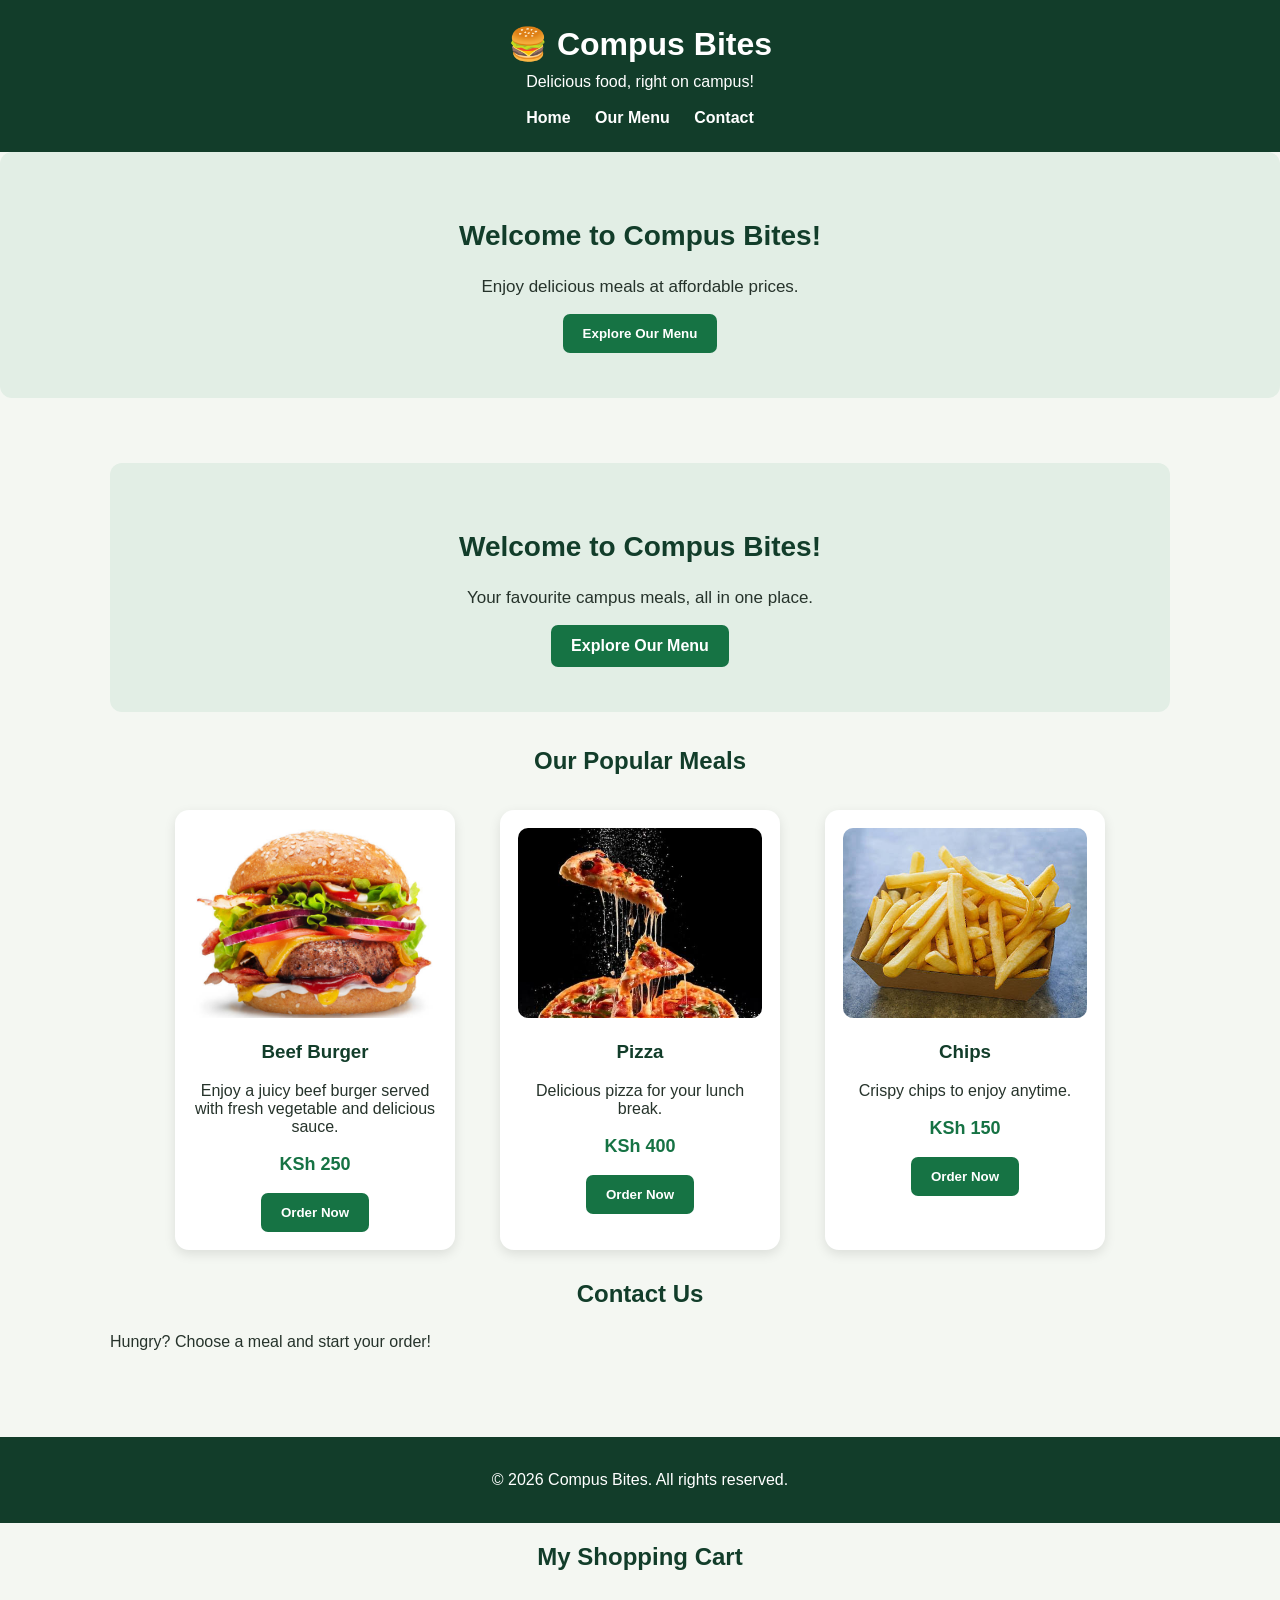
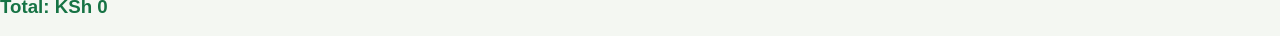
<file: Index.html>
<!DOCTYPE html>
<html lang="en">
<head>
    <meta charset="UTF-8">
    <meta name="viewport" content="width=device-width, initial-scale=1.0">
    <title>Compus Bites</title>
    <link rel="stylesheet" href="style.css">
</head>
<body>

    <header>
        <h1>🍔 Compus Bites</h1>
        <p>Delicious food, right on campus!</p>

        <nav>
            <a href="#home">Home</a>
            <a href="#menu">Our Menu</a>
            <a href="#contact">Contact</a>
        </nav>
    </header>

<section class="welcome">
    <h2>Welcome to Compus Bites!</h2>
    <p>Enjoy delicious meals at affordable prices.</p>
    <a href="products.html">
        <button>Explore Our Menu</button>
    </a>
</section>
    <main id="home">
        <section class="welcome">
            <h2>Welcome to Compus Bites!</h2>
            <p>Your favourite campus meals, all in one place.</p>
            <a class="order-button" href="#menu">Explore Our Menu</a>
        </section>

        <section id="menu">
            <h2>Our Popular Meals</h2>

            <div class="food-container">


                <div class="food-card">
                    <div class="food-picture">
<img src="burger.jpg"
alt="Beef Burger">
</div>
                    <h3>Beef Burger</h3>
                    <p>Enjoy a juicy beef burger served with fresh vegetable and delicious sauce.</p>
                    <p class="price">KSh 250</p>
                    <button onclick="orderFood('Beef Burger', 250)">Order Now</button>
                </div>

                <div class="food-card">
                    <div class="food-picture">
<img src="pizza.jpg"
alt="pizza">
</div>
                    <h3>Pizza</h3>
                    <p>Delicious pizza for your lunch break.</p>
                    <p class="price">KSh 400</p>
                    <button onclick="orderFood('Pizza', 400)">Order Now</button>
                </div>

                <div class="food-card">
                    <div class="food-picture">
<img src="chips.jpg"
alt="chips">
</div>
                    <h3>Chips</h3>
                    <p>Crispy chips to enjoy anytime.</p>
                    <p class="price">KSh 150</p>
                    <button onclick="orderFood('Chips', 150)">Order Now</button>
                </div>

            </div>
        </section>

        <section id="contact">
            <h2>Contact Us</h2>
            <p>Hungry? Choose a meal and start your order!</p>
        </section>
    </main>

    <footer>
    <p>&copy; 2026 Compus Bites. All rights reserved.</p>
</footer>

<script>
let cart = [];
let total = 0;

function displayCart() {
    total = 0;

    document.getElementById("cartItems").innerHTML =
        cart.map((item, index) => {
            total += item.price;

            return `<li>
                ${item.name} - KSh ${item.price}
                <button onclick="removeItem(${index})">
                    Remove
                </button>
            </li>`;
        }).join("");

    document.getElementById("cartTotal").innerText =
        "Total: KSh " + total;
}

function orderFood(foodName, price) {
    cart.push({name: foodName, price: price});
    displayCart();
}

function removeItem(index) {
    cart.splice(index, 1);
    displayCart();
}
</script>

<h2>My Shopping Cart</h2>
<ul id="cartItems"></ul>
<h3 id="cartTotal">Total: KSh 0</h3>

</body>
</html>
</file>
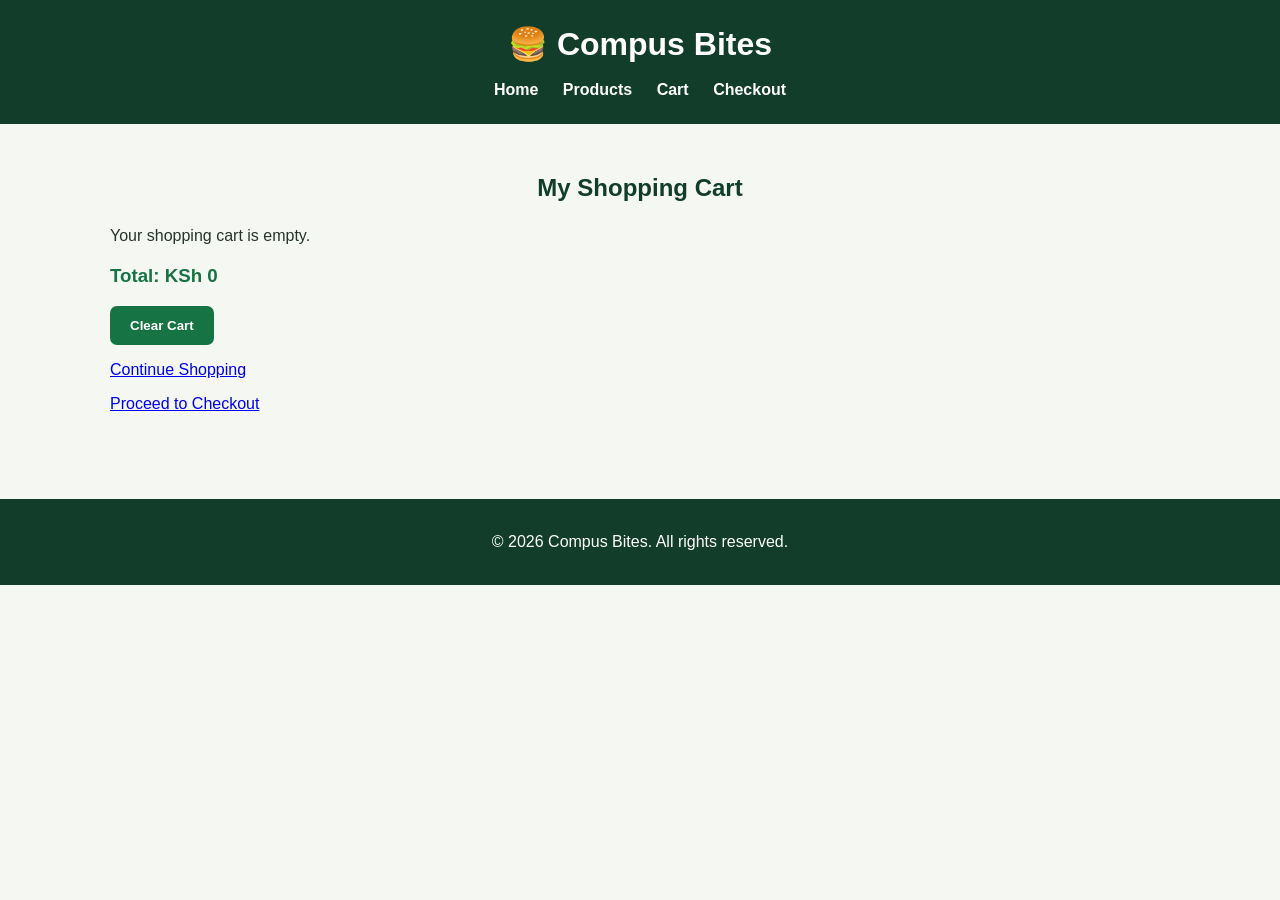
<file: cart.html>
<!DOCTYPE html>
<html lang="en">
<head>
    <meta charset="UTF-8">
    <meta name="viewport" content="width=device-width, initial-scale=1.0">
    <title>Compus Bites - Shopping Cart</title>
    <link rel="stylesheet" href="style.css">
</head>
<body>

<header>
    <h1>🍔 Compus Bites</h1>
    <nav>
        <a href="index.html">Home</a>
        <a href="products.html">Products</a>
        <a href="cart.html">Cart</a>
        <a href="checkout.html">Checkout</a>
    </nav>
</header>

<main>
    <h2>My Shopping Cart</h2>

    <div id="cartItems"></div>

    <h3 id="cartTotal">Total: KSh 0</h3>

    <button onclick="clearCart()">Clear Cart</button>

    <p>
        <a href="products.html">Continue Shopping</a>
    </p>

    <p>
        <a href="checkout.html">Proceed to Checkout</a>
    </p>

</main>

<footer>
    <p>&copy; 2026 Compus Bites. All rights reserved.</p>
</footer>

<script>

function displayCart() {

    let cart = JSON.parse(localStorage.getItem("cart")) || [];

    let total = 0;

    let cartItems = document.getElementById("cartItems");

    cartItems.innerHTML = "";

    if (cart.length === 0) {
        cartItems.innerHTML = "<p>Your shopping cart is empty.</p>";
    }

    cart.forEach((item, index) => {

        total += item.price;

        cartItems.innerHTML += `
            <div class="food-card">
                <h3>${item.name}</h3>
                <p>KSh ${item.price}</p>
                <button onclick="removeItem(${index})">
                    Remove
                </button>
            </div>
        `;

    });

    document.getElementById("cartTotal").innerText =
        "Total: KSh " + total;

}

function removeItem(index) {

    let cart = JSON.parse(localStorage.getItem("cart")) || [];

    cart.splice(index, 1);

    localStorage.setItem("cart", JSON.stringify(cart));

    displayCart();

}

function clearCart() {

    localStorage.removeItem("cart");

    displayCart();

}

displayCart();

</script>

</body>
</html>
</file>
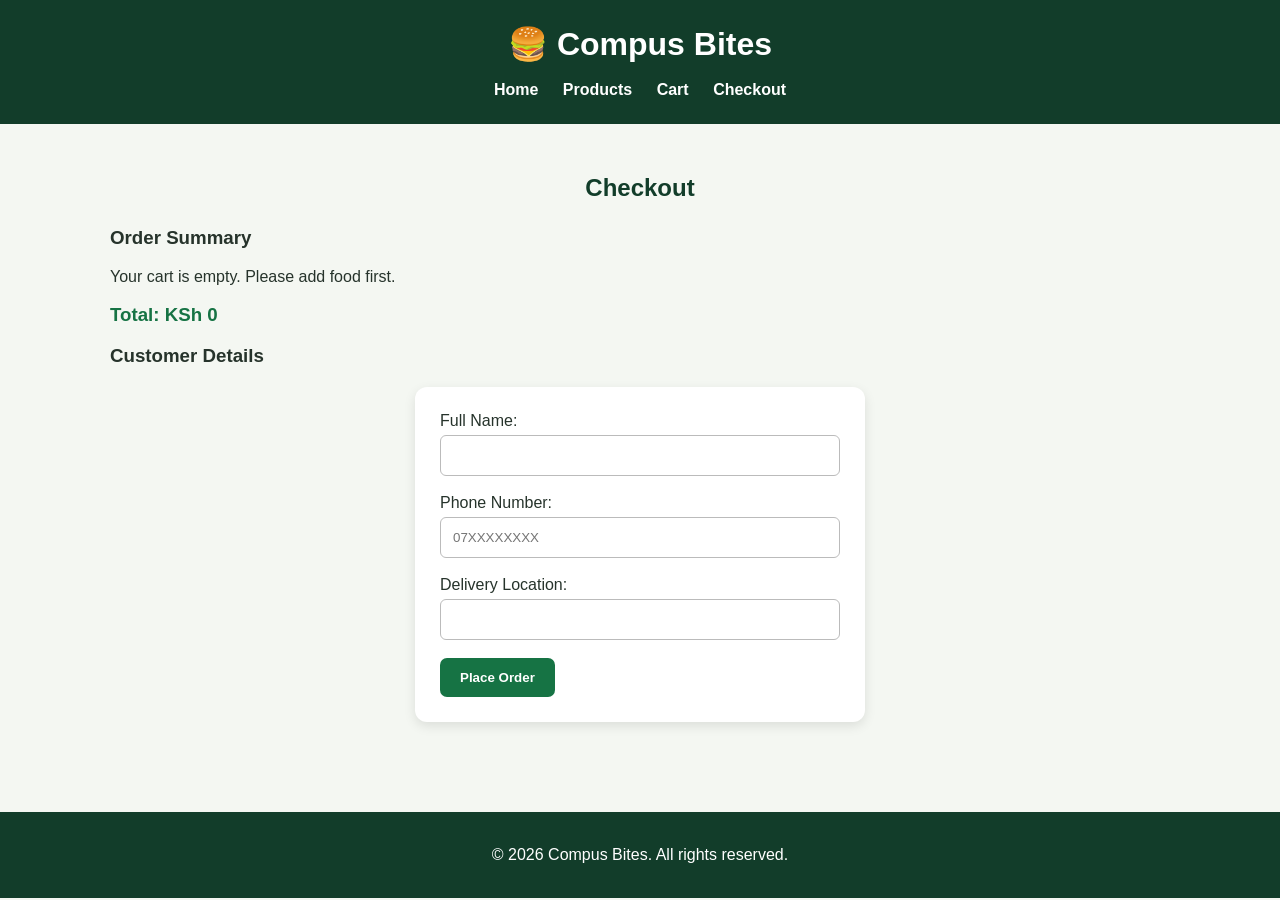
<file: checkout.html>
<!DOCTYPE html>
<html lang="en">
<head>
    <meta charset="UTF-8">
    <meta name="viewport" content="width=device-width, initial-scale=1.0">
    <title>Compus Bites - Checkout</title>
    <link rel="stylesheet" href="style.css">
</head>
<body>

<header>
    <h1>🍔 Compus Bites</h1>

    <nav>
        <a href="index.html">Home</a>
        <a href="products.html">Products</a>
        <a href="cart.html">Cart</a>
        <a href="checkout.html">Checkout</a>
    </nav>
</header>

<main>

    <h2>Checkout</h2>

    <h3>Order Summary</h3>

    <div id="orderSummary"></div>

    <h3 id="totalAmount">Total: KSh 0</h3>

    <h3>Customer Details</h3>

    <form id="checkoutForm">

        <label>Full Name:</label><br>
        <input type="text" id="customerName" required><br><br>

        <label>Phone Number:</label><br>
        <input type="tel" id="phone" required
        pattern="[0-9]{10}" placeholder="07XXXXXXXX"><br><br>

        <label>Delivery Location:</label><br>
        <input type="text" id="location" required><br><br>

        <button type="submit">Place Order</button>

    </form>

</main>

<footer>
    <p>&copy; 2026 Compus Bites. All rights reserved.</p>
</footer>

<script>

function displayOrder() {

    let cart = JSON.parse(localStorage.getItem("cart")) || [];

    let total = 0;

    let summary = document.getElementById("orderSummary");

    summary.innerHTML = "";

    if (cart.length === 0) {
        summary.innerHTML = "<p>Your cart is empty. Please add food first.</p>";
    }

    cart.forEach(item => {

        total += item.price;

        summary.innerHTML += `
            <p>${item.name} - KSh ${item.price}</p>
        `;

    });

    document.getElementById("totalAmount").innerText =
        "Total: KSh " + total;

}

document.getElementById("checkoutForm").addEventListener("submit", function(event) {

    event.preventDefault();

    let cart = JSON.parse(localStorage.getItem("cart")) || [];

    if (cart.length === 0) {
        alert("Your cart is empty!");
        return;
    }

    let order = {
        customer: document.getElementById("customerName").value,
        phone: document.getElementById("phone").value,
        location: document.getElementById("location").value,
        items: cart,
        total: cart.reduce((sum, item) => sum + item.price, 0),
        date: new Date().toLocaleString()
    };

    let orders = JSON.parse(localStorage.getItem("orders")) || [];

    orders.push(order);

    localStorage.setItem("orders", JSON.stringify(orders));

    localStorage.removeItem("cart");

    alert("Order placed successfully! Thank you for choosing Compus Bites.");

    window.location.href = "index.html";

});

displayOrder();

</script>

</body>
</html>
</file>
<file: style.css>
/* GENERAL SETTINGS */
* {
    box-sizing: border-box;
}

body {
    margin: 0;
    font-family: Arial, sans-serif;
    background: #f4f7f2;
    color: #26332b;
}

/* HEADER */
header {
    background: #123d2a;
    color: white;
    text-align: center;
    padding: 25px 15px;
}

header h1 {
    font-size: 32px;
    margin: 0 0 10px;
}

header p {
    margin: 5px;
}

/* NAVIGATION */
nav {
    margin-top: 18px;
}

nav a {
    color: white;
    margin: 10px;
    text-decoration: none;
    font-weight: bold;
}

nav a:hover {
    color: #f4c95d;
}

/* MAIN CONTENT */
main {
    padding: 30px 20px;
    max-width: 1100px;
    margin: auto;
}

/* HEADINGS */
h2 {
    text-align: center;
    color: #123d2a;
    margin-bottom: 25px;
}

/* WELCOME SECTION */
.welcome {
    text-align: center;
    padding: 45px 15px;
    background: #e2eee5;
    border-radius: 12px;
    margin-bottom: 35px;
}

.welcome h2 {
    font-size: 28px;
}

.welcome p {
    font-size: 17px;
}

/* FOOD CONTAINER */
.food-container {
    display: flex;
    flex-wrap: wrap;
    justify-content: center;
    gap: 25px;
}

/* FOOD CARDS */
.food-card {
    background: white;
    width: 280px;
    padding: 18px;
    border-radius: 14px;
    text-align: center;
    box-shadow: 0 4px 12px rgba(0,0,0,0.10);
    margin: 10px;
}

.food-card img {
    width: 100%;
    height: 190px;
    object-fit: cover;
    border-radius: 10px;
}

.food-card h3 {
    color: #123d2a;
}

/* PRICES */
.price {
    color: #167344;
    font-weight: bold;
    font-size: 18px;
}

/* BUTTONS */
button,
.order-button {
    background: #167344;
    color: white;
    border: none;
    padding: 12px 20px;
    border-radius: 7px;
    cursor: pointer;
    font-weight: bold;
    text-decoration: none;
    display: inline-block;
}

button:hover,
.order-button:hover {
    background: #0d4d2d;
}

/* SEARCH INPUT */
input {
    padding: 12px;
    width: 100%;
    max-width: 350px;
    border: 1px solid #bbb;
    border-radius: 6px;
    margin-top: 5px;
}

/* CATEGORIES */
.categories {
    text-align: center;
    margin: 20px 0;
}

.categories button {
    margin: 5px;
}

/* CART */
#cartItems {
    margin: 20px 0;
}

#cartTotal,
#totalAmount {
    color: #167344;
    font-weight: bold;
}

/* CHECKOUT FORM */
form {
    background: white;
    padding: 25px;
    border-radius: 12px;
    max-width: 450px;
    margin: 20px auto;
    box-shadow: 0 4px 12px rgba(0,0,0,0.10);
}

form input {
    max-width: 100%;
}

/* FOOTER */
footer {
    background: #123d2a;
    color: white;
    text-align: center;
    padding: 18px;
    margin-top: 40px;
}

/* MOBILE RESPONSIVENESS */
@media (max-width: 600px) {

    nav a {
        display: inline-block;
        margin: 7px;
    }

    .food-card {
        width: 100%;
    }

    .welcome h2 {
        font-size: 23px;
    }

    main {
        padding: 20px 12px;
    }
}
</file>
